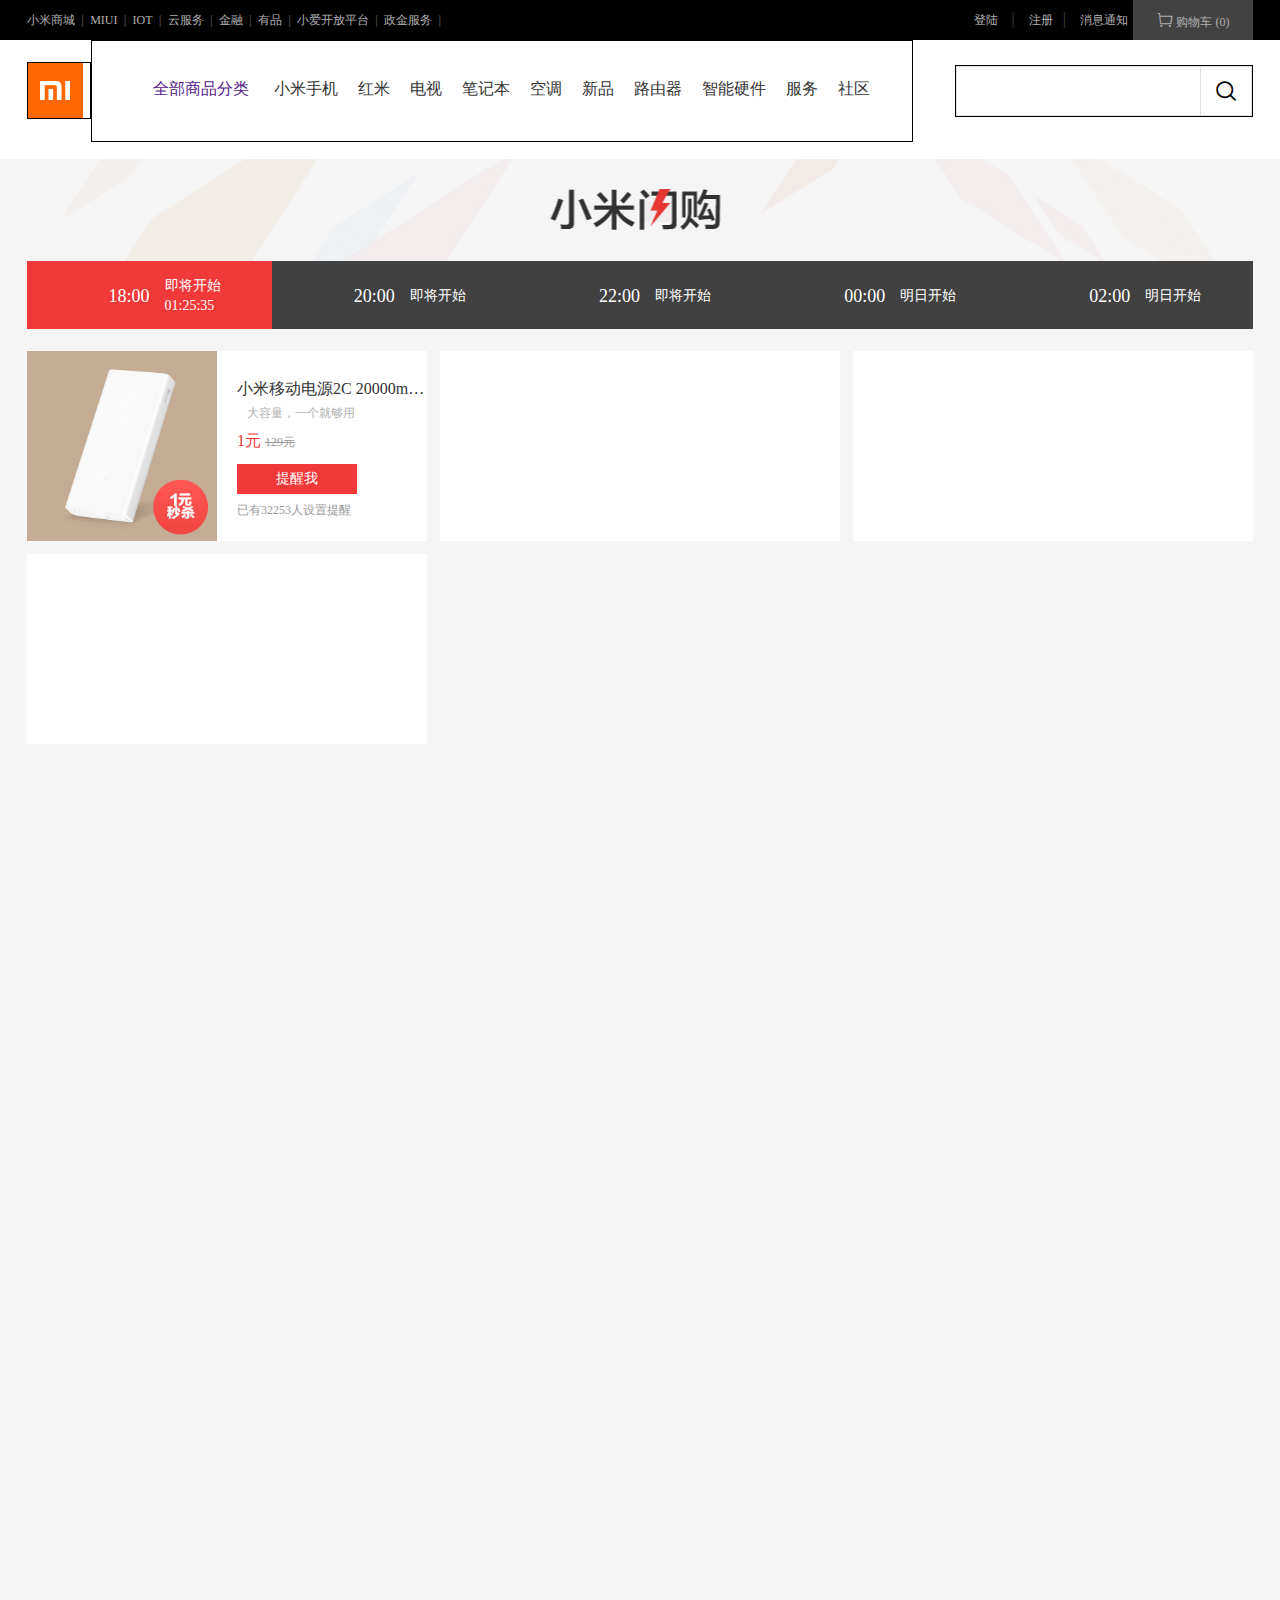
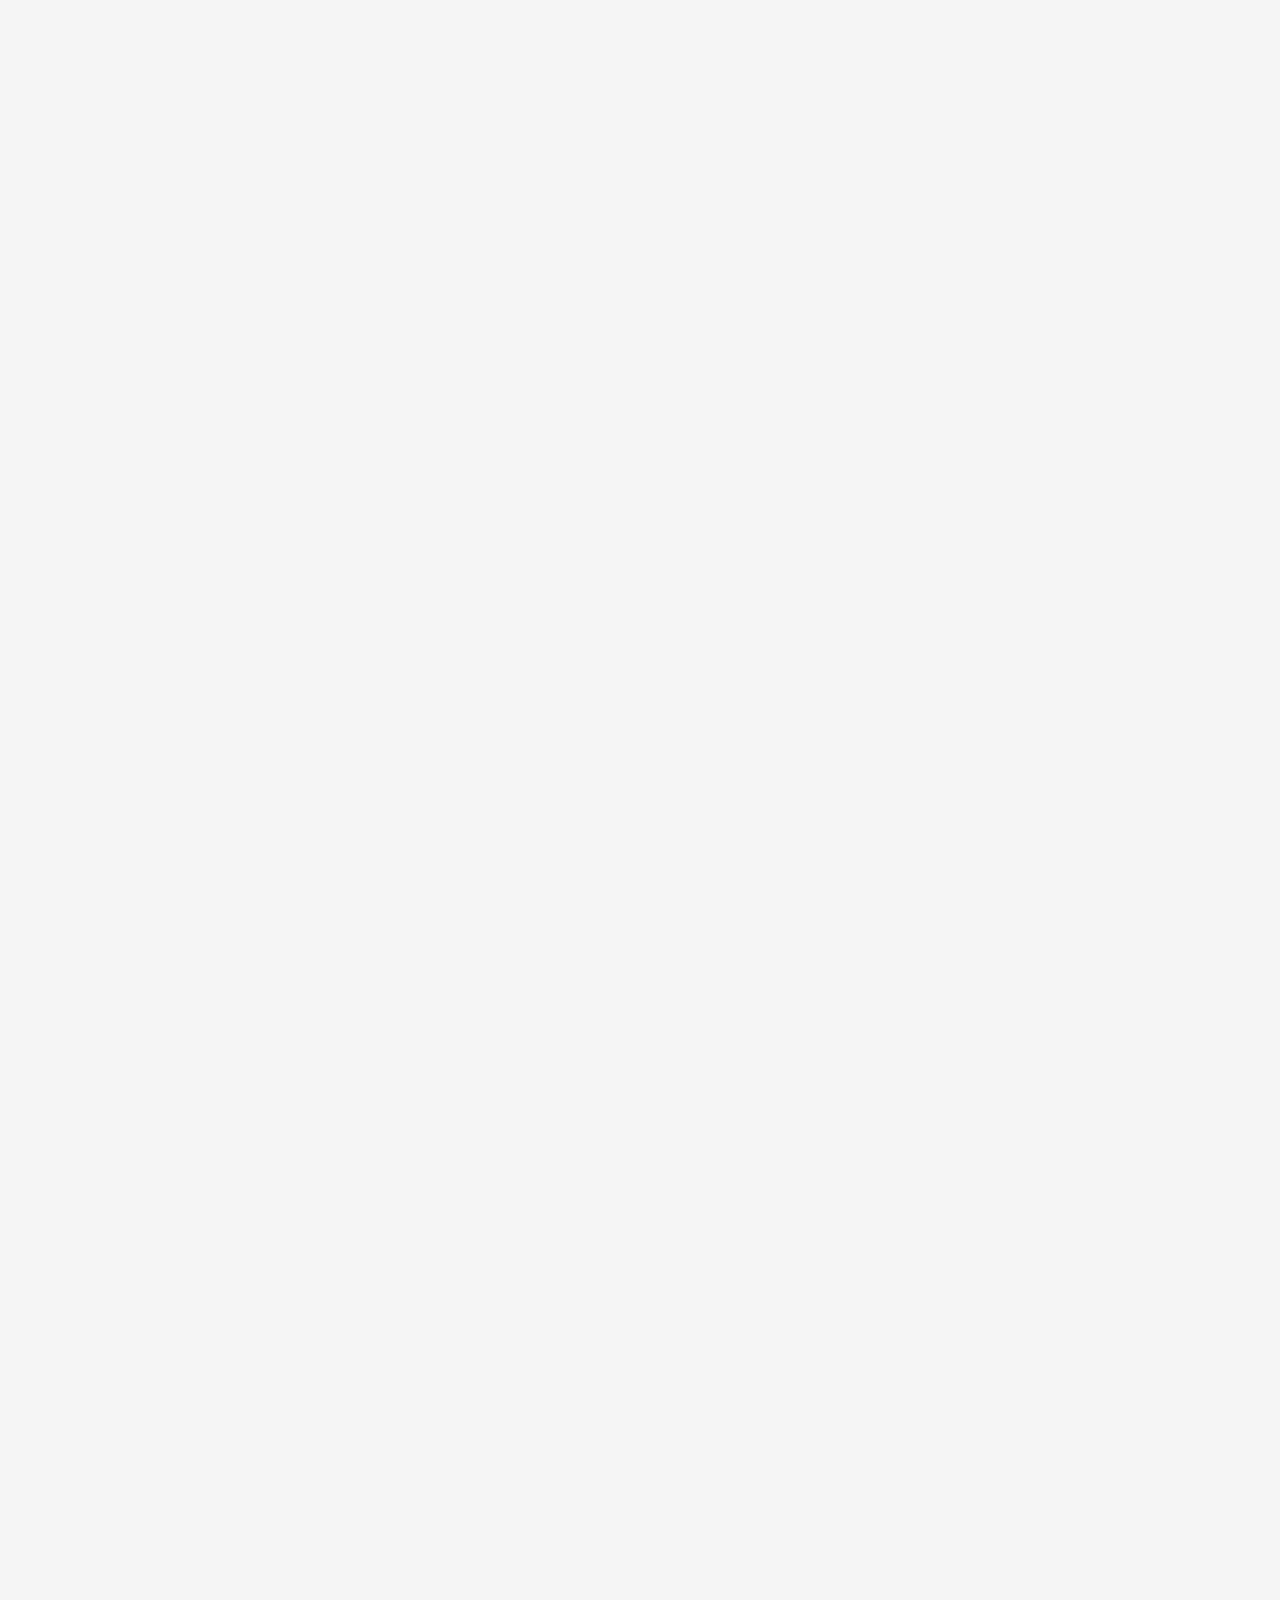
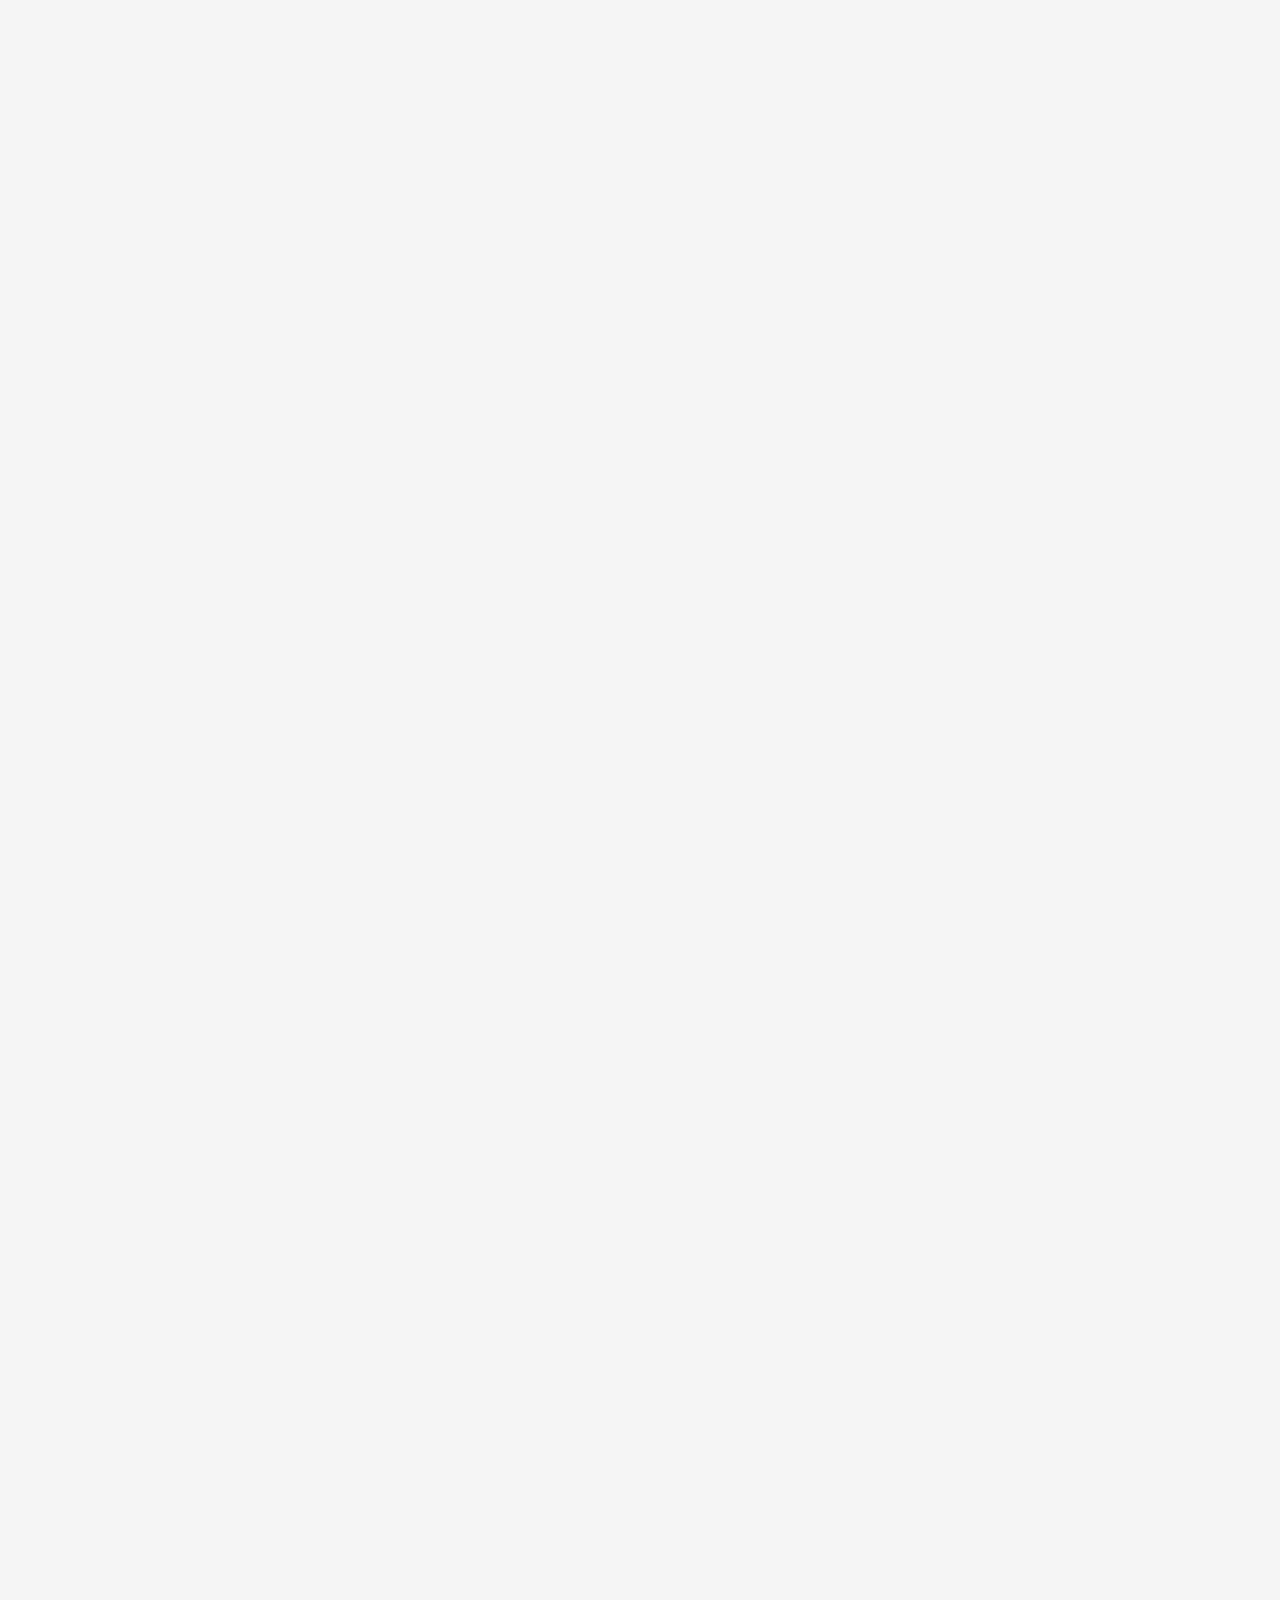
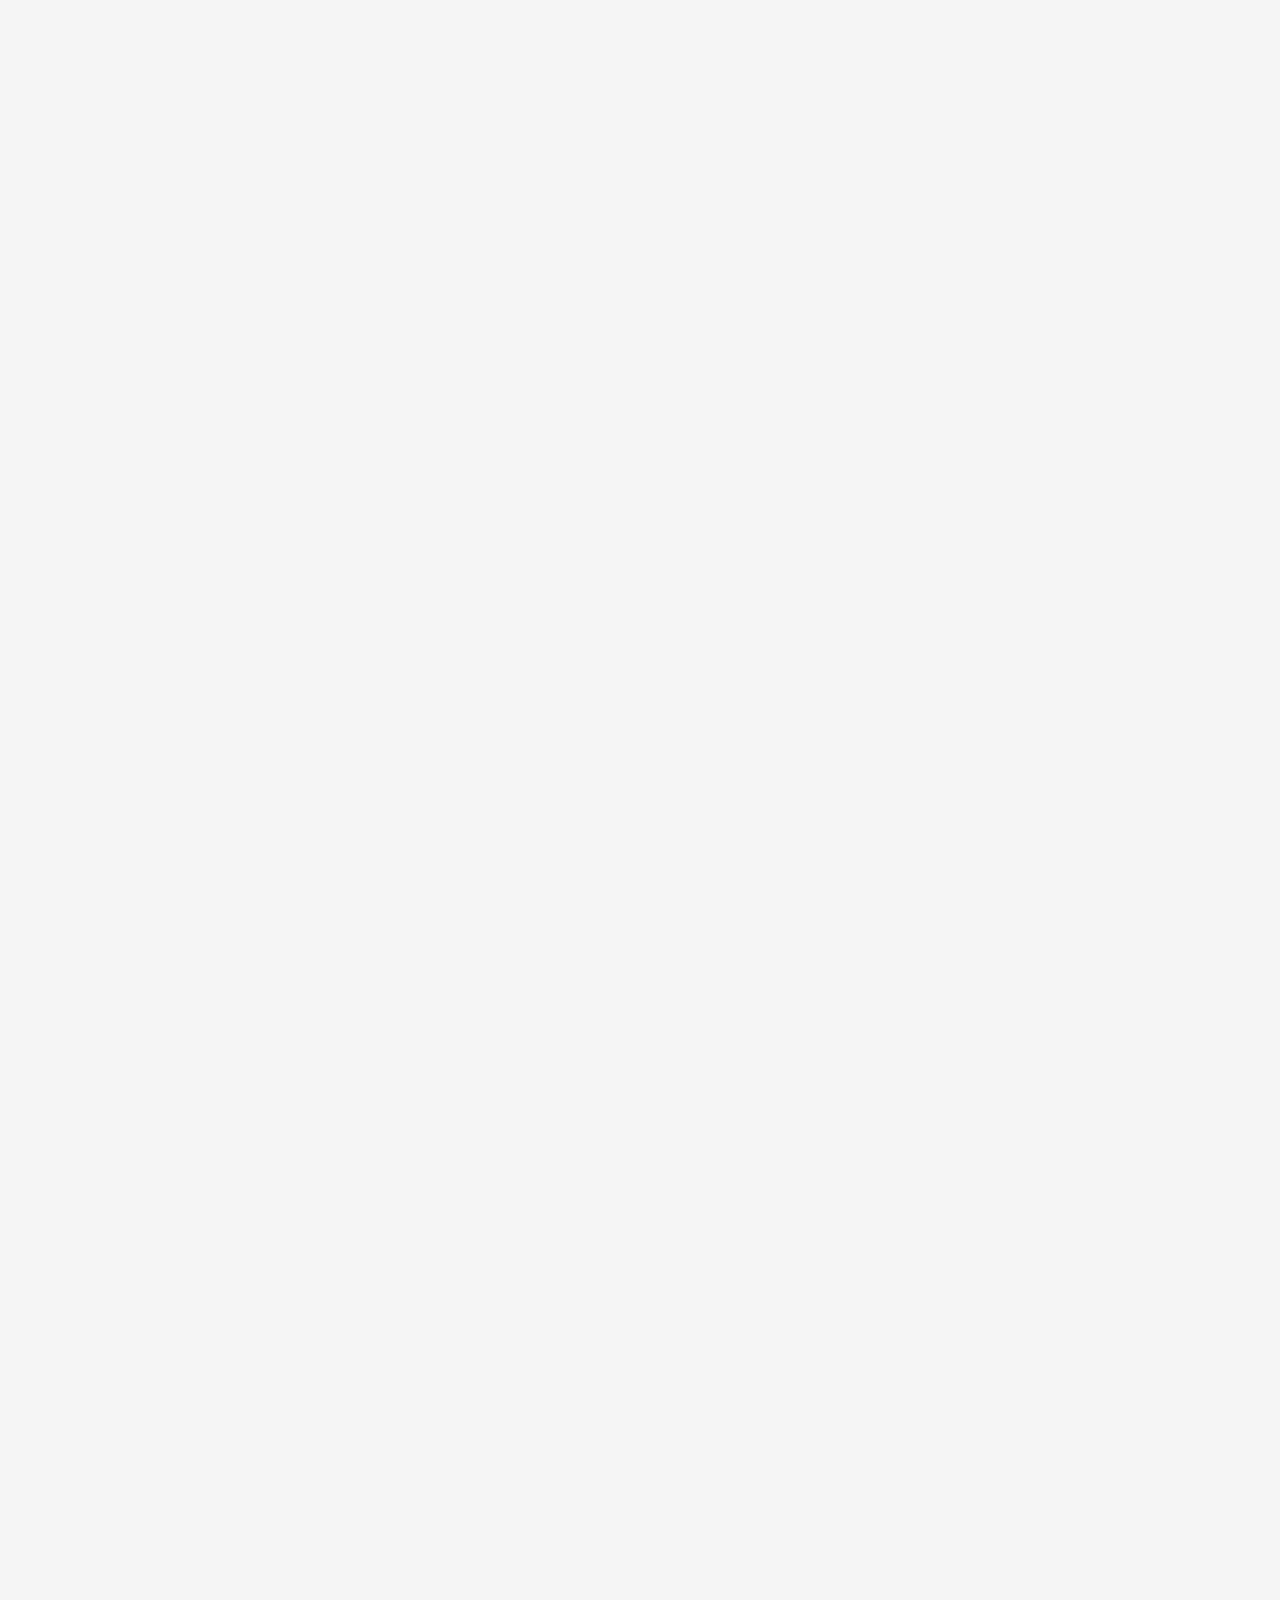
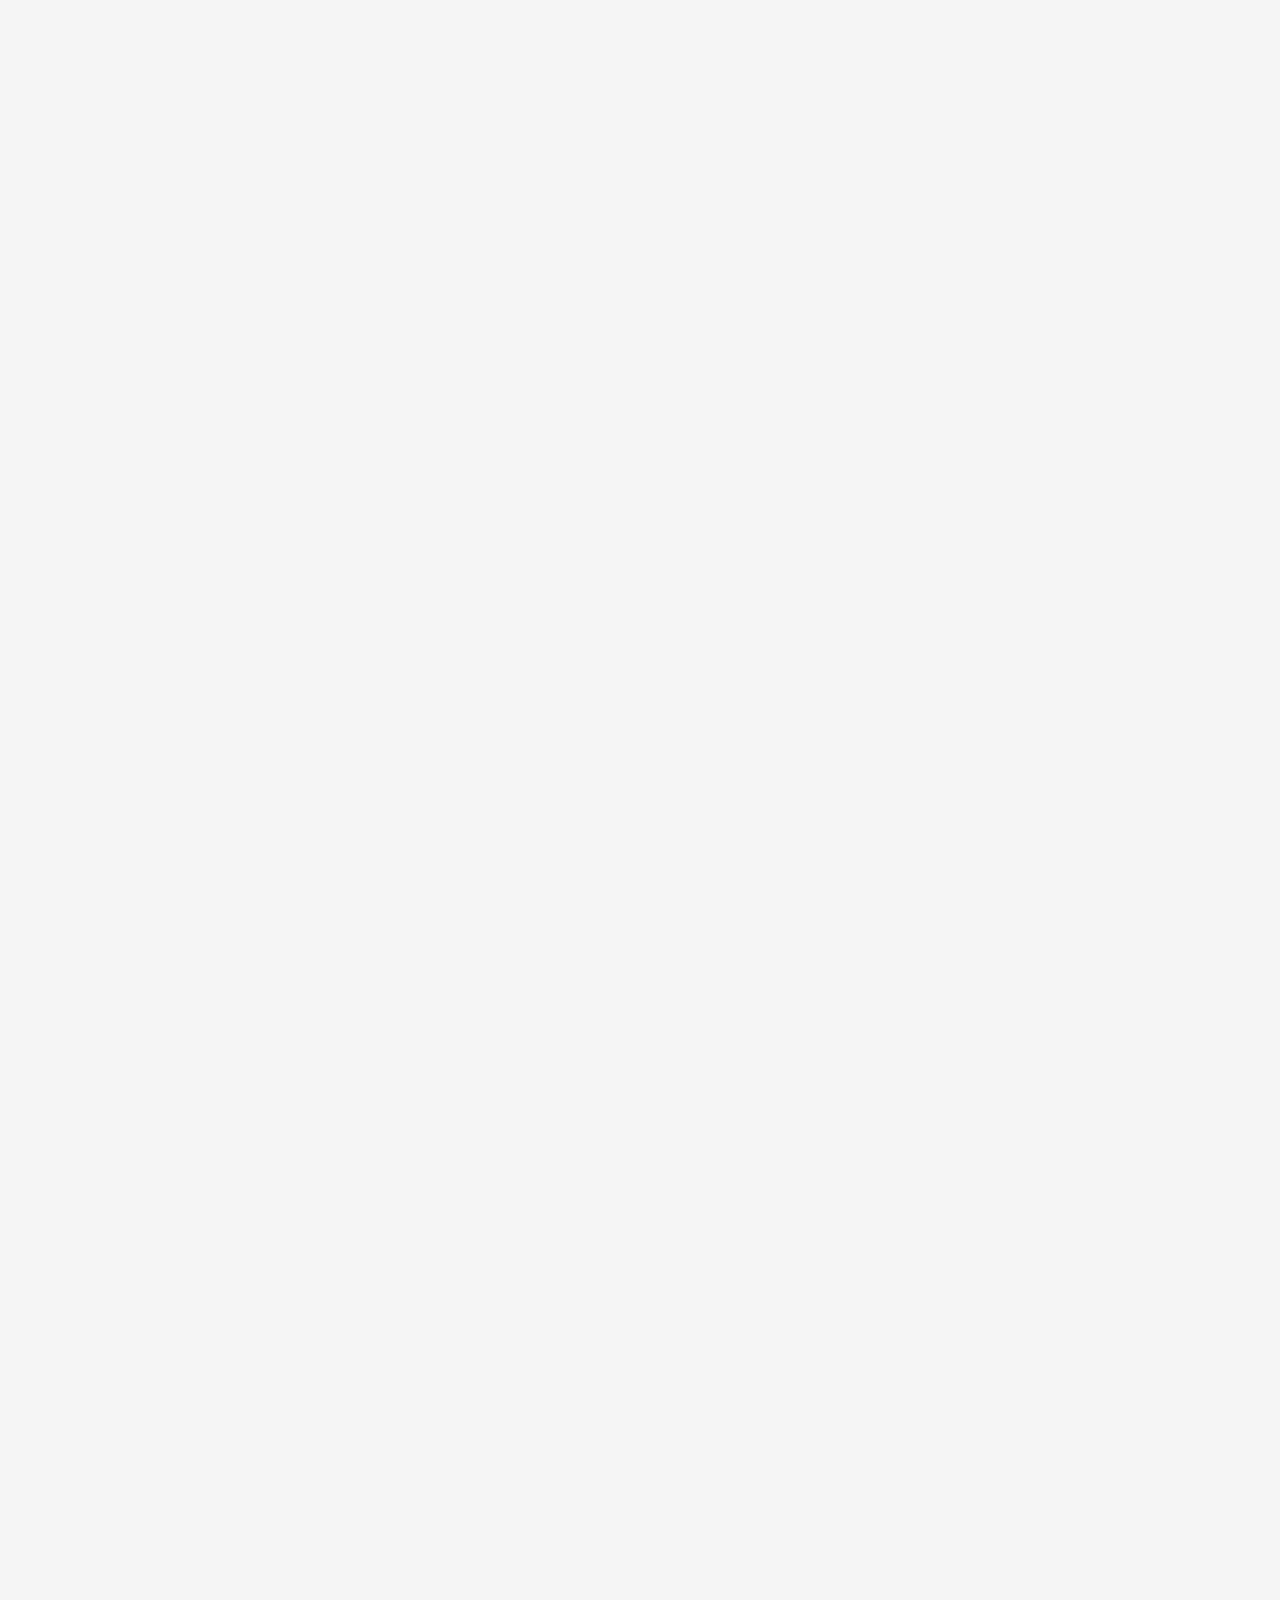
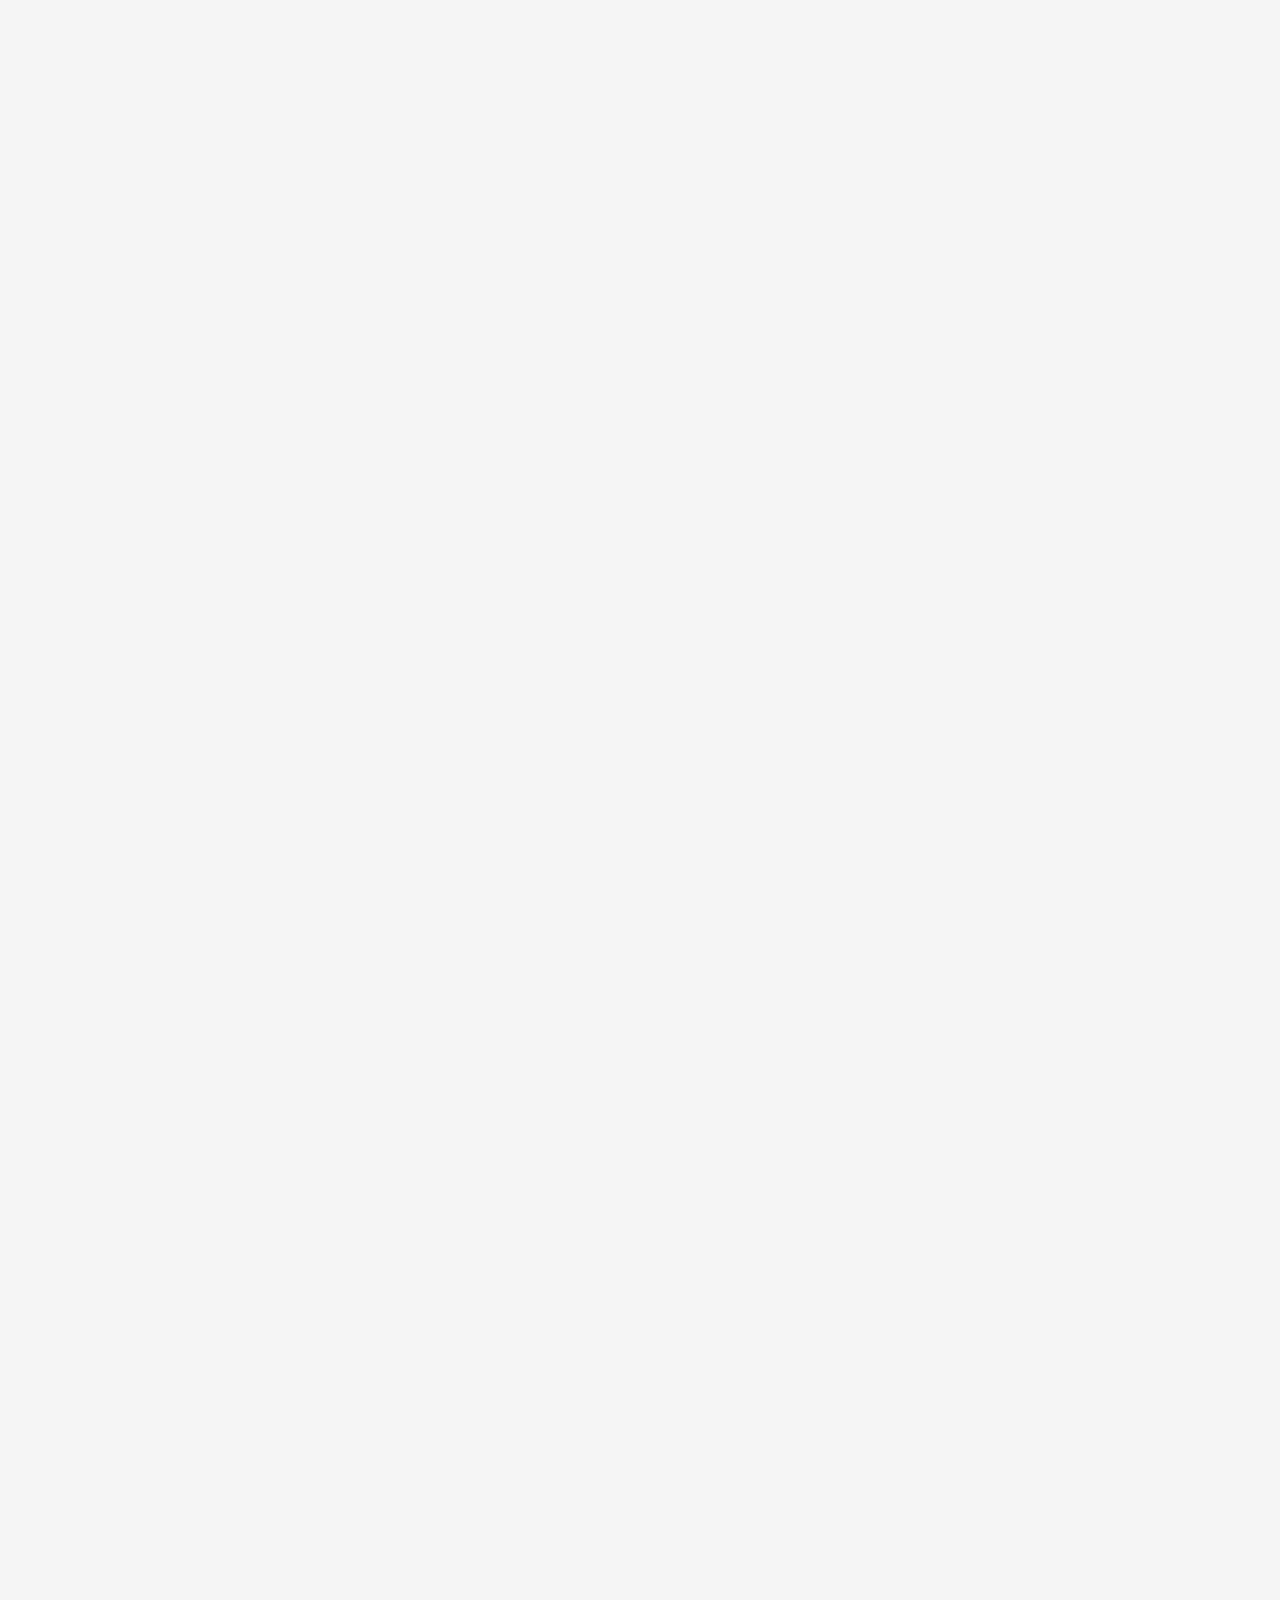
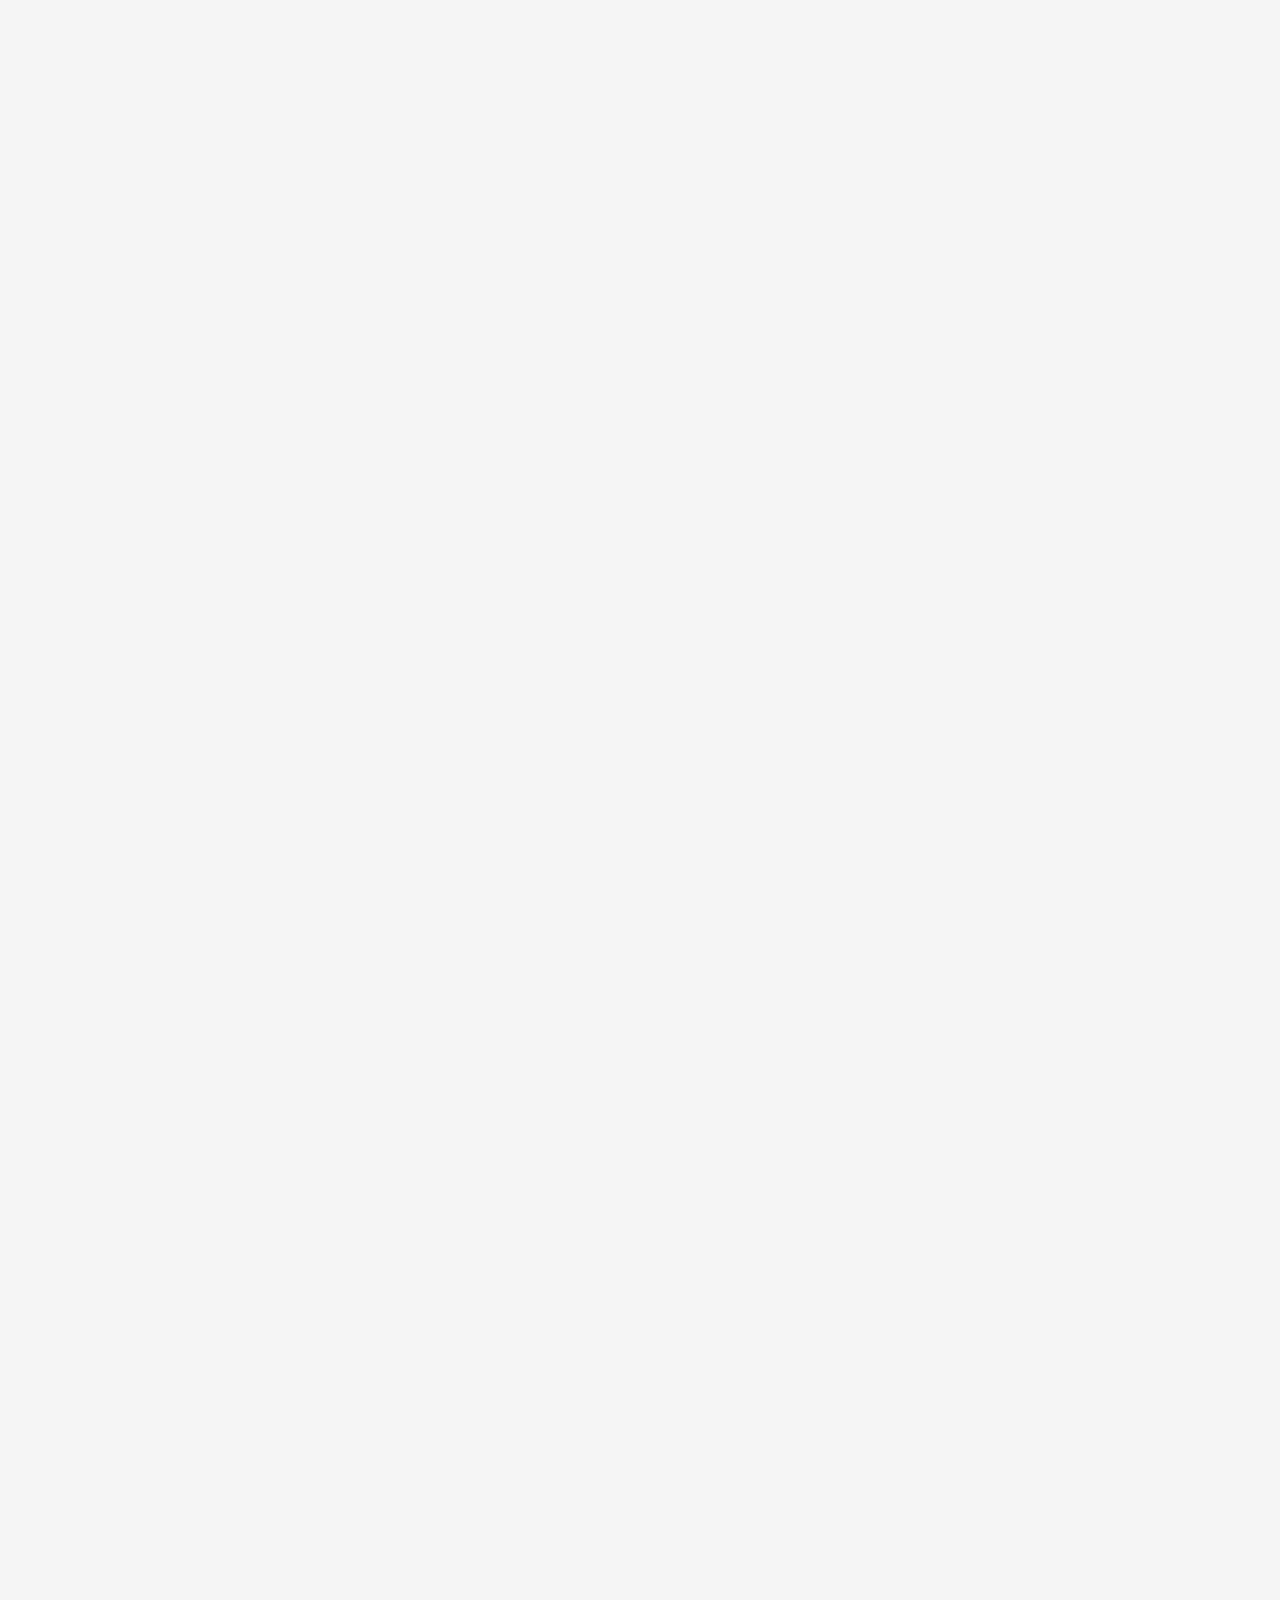
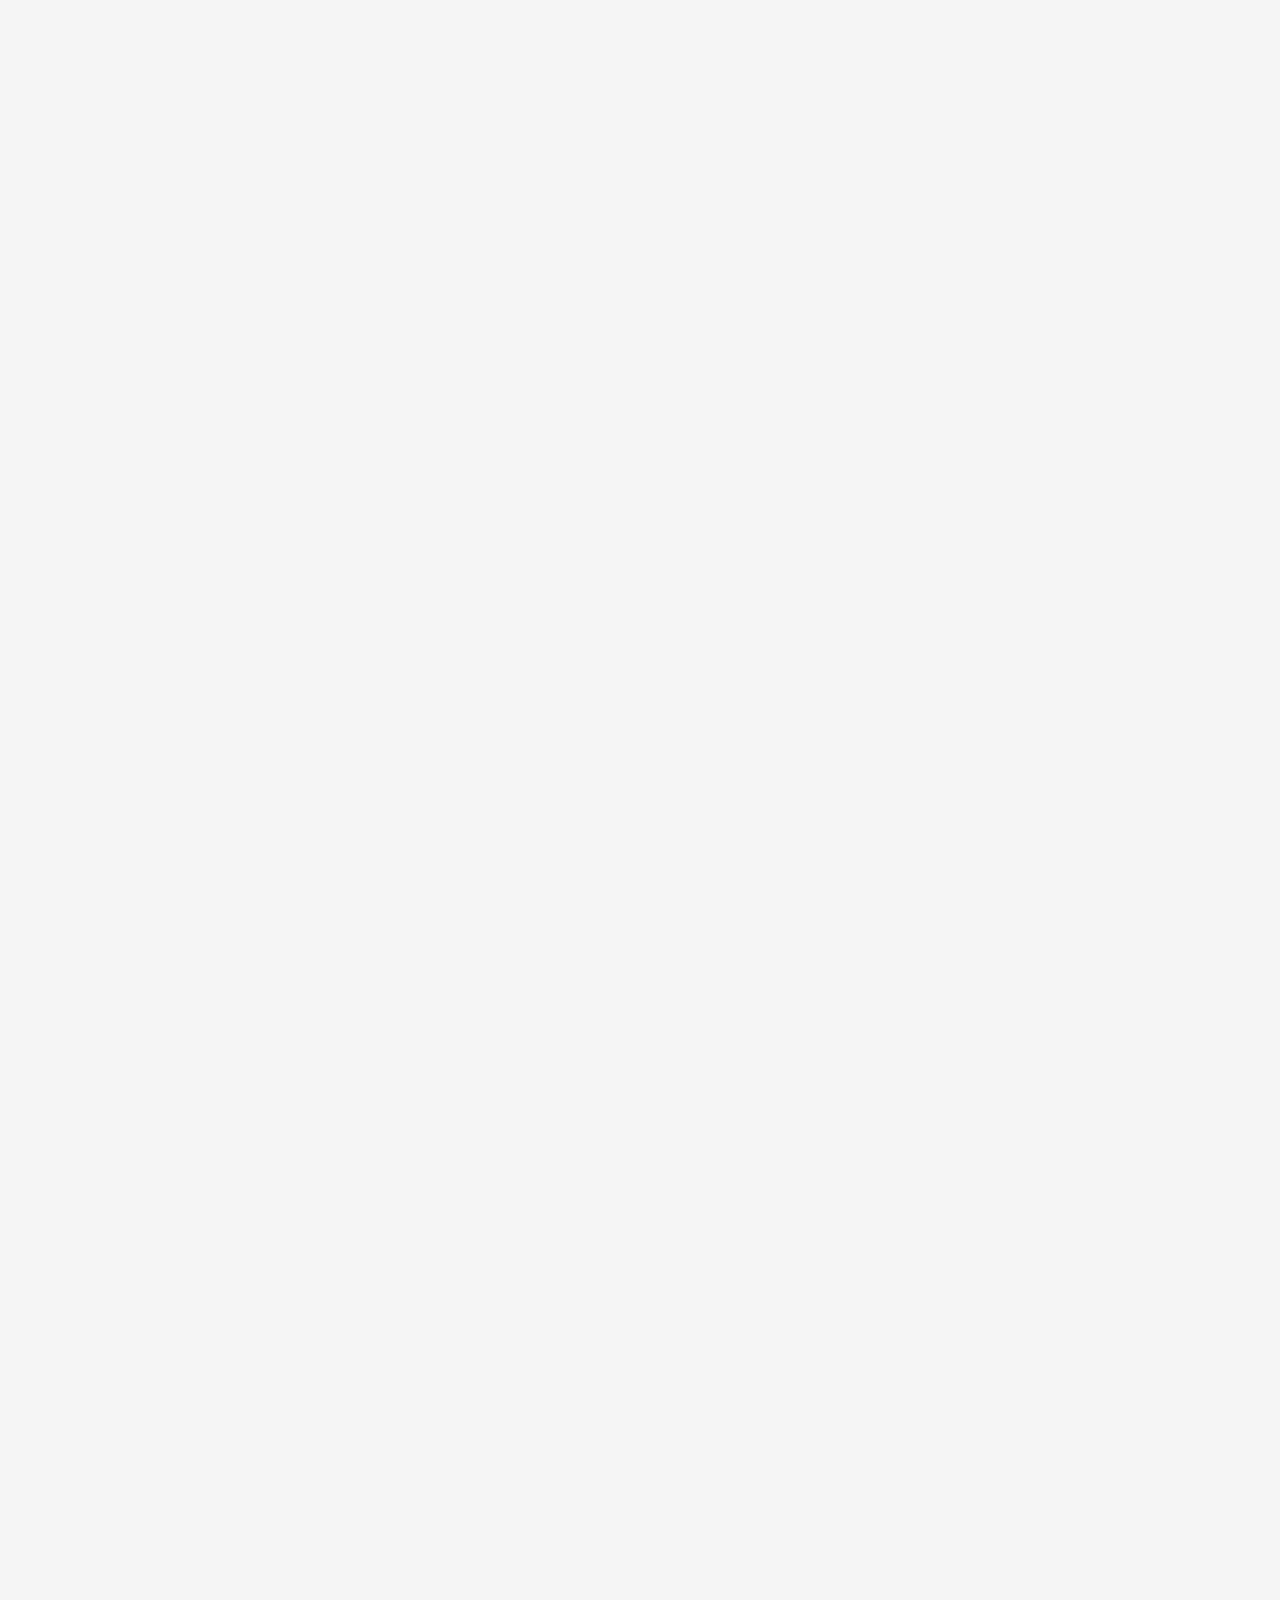
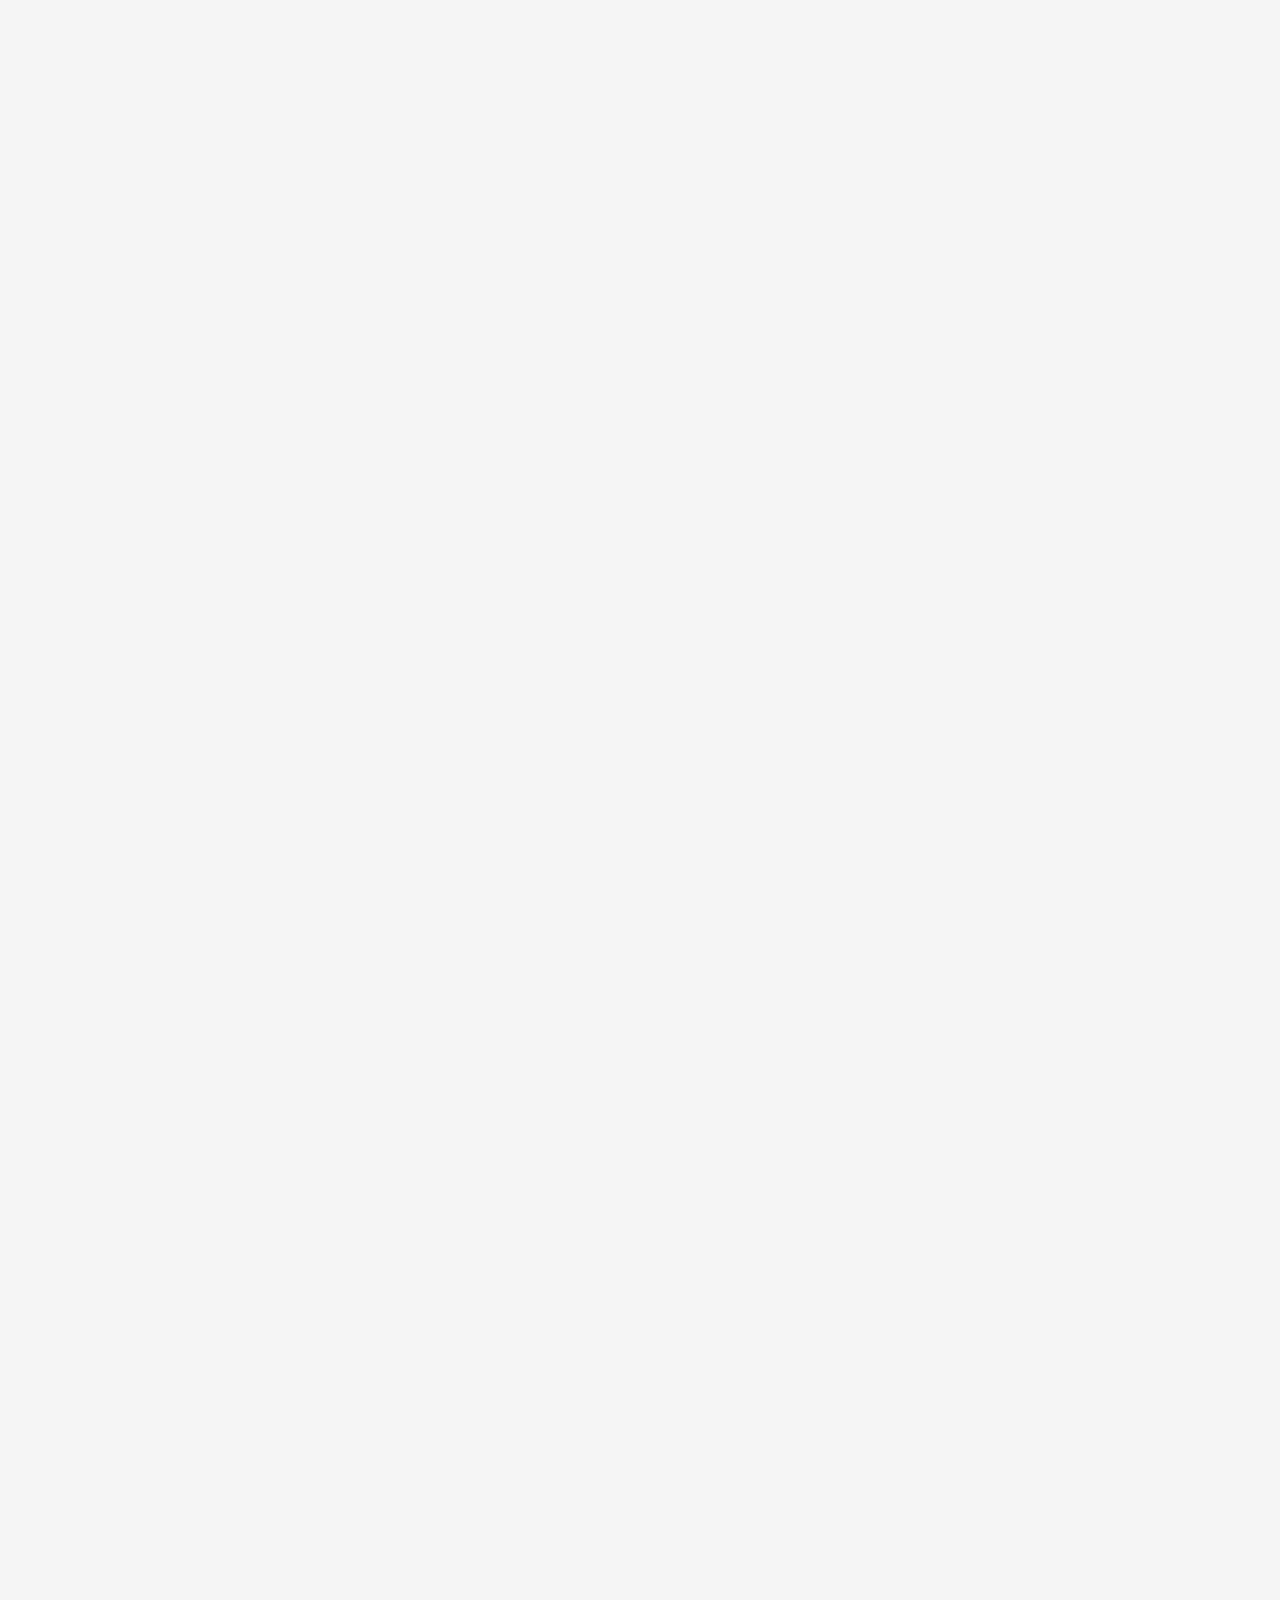
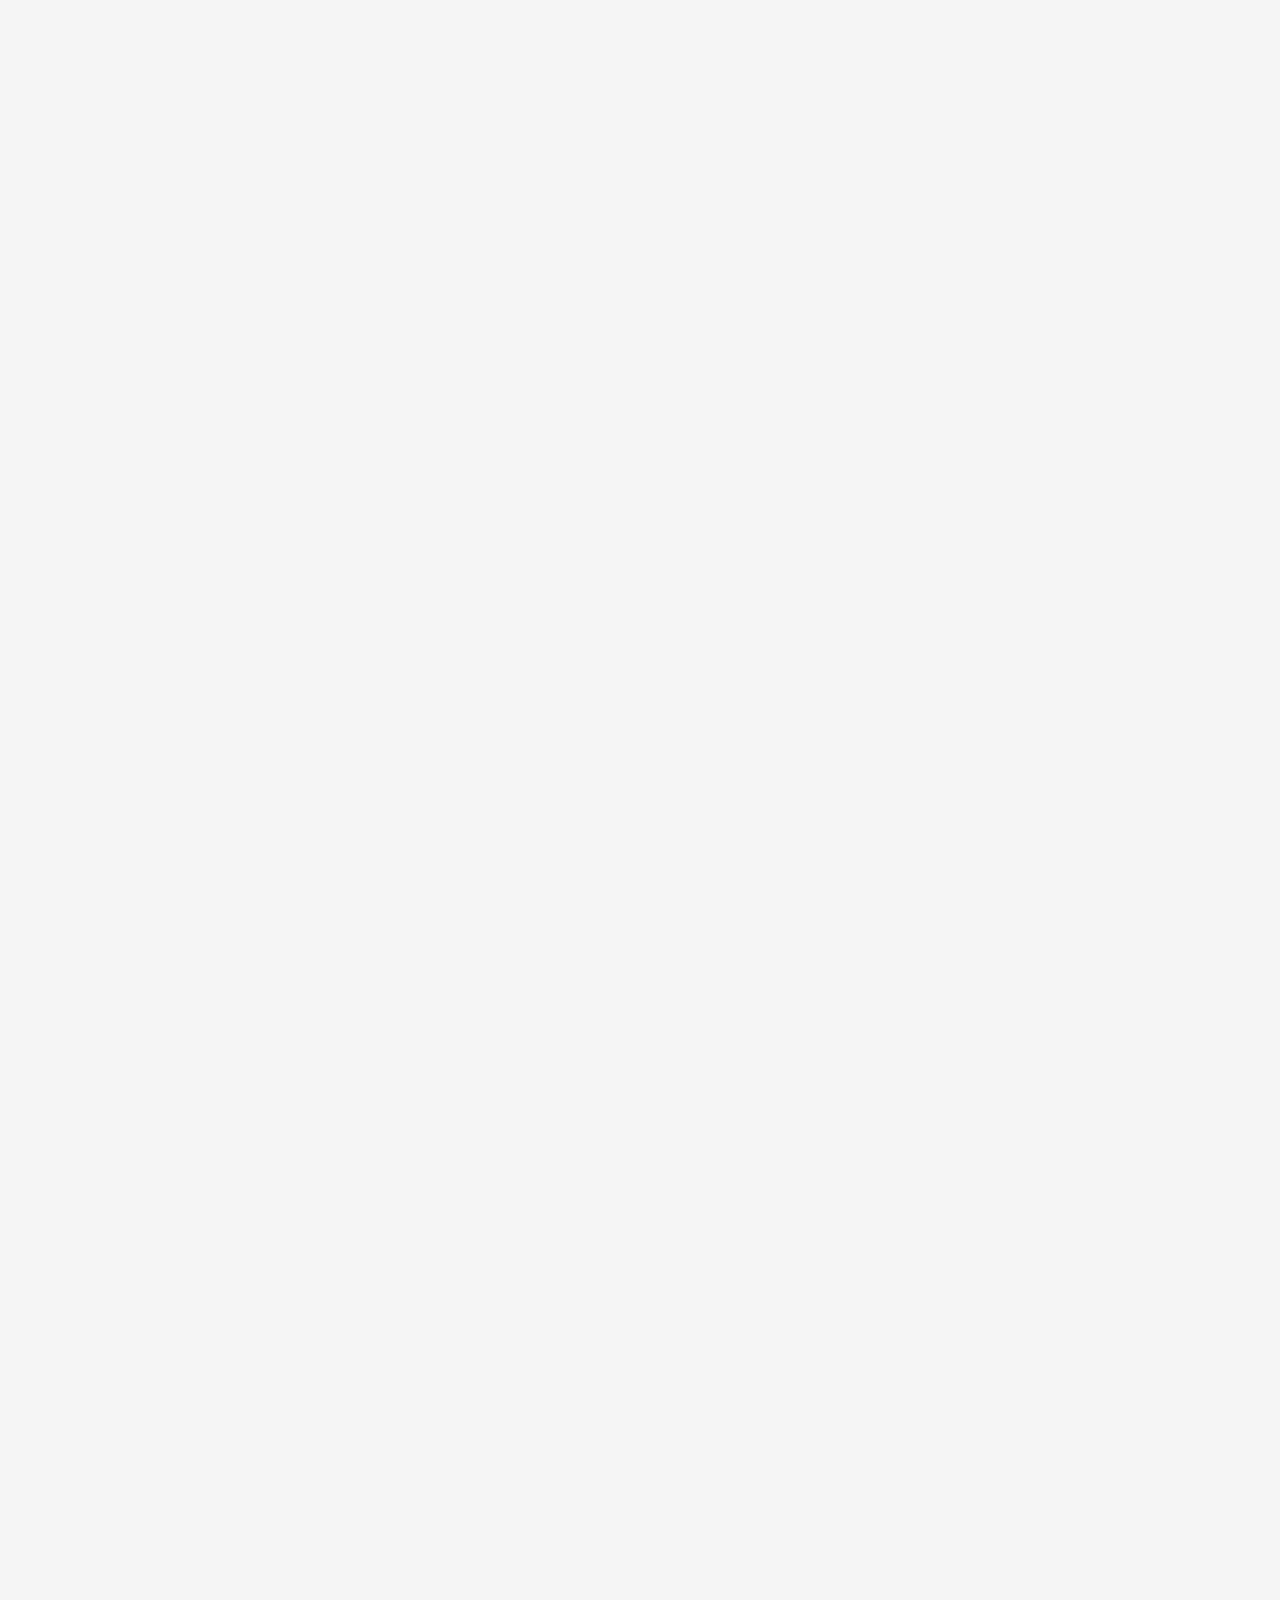
<file: 20190502/index.html>
<!DOCTYPE html>
<html lang="en">
<head>
    <meta charset="UTF-8">
    <meta name="viewport" content="width=device-width, initial-scale=1.0">
    <meta http-equiv="X-UA-Compatible" content="ie=edge">
    <title>小米商城</title>
    <!--添加网页上的logo图标-->
    <link rel="shortcut icon" href="favicon.ico">

    <link rel="stylesheet" href="css/style.css">

    <!--引入图标库-->
    <link rel="stylesheet" href="css/icon/iconfont.css">


</head>
<body>
    <div class="topbar">
        <div class="container">
            <div class="topbar-nav">
                <a href="">小米商城</a> <span>|</span>
                <a href=""> MIUI</a><span>|</span>
                <a href="">IOT</a><span>|</span>
                <a href="">云服务</a><span>|</span>
                <a href="">金融</a><span>|</span>
                <a href="">有品</a><span>|</span>
                <a href="">小爱开放平台</a><span>|</span>
                <a href="">政金服务</a><span>|</span>
            </div>
            <div class="topbar-cart">
                <!--引用图标库-->
                 <a href=""><i class="iconfont">&#xe600;</i> 购物车<span>(0)</span></a>
            </div>
            <div class="topbar-info">
               <a href="">登陆</a> <span>|</span>
               <a href="">注册</a><span>|</span>
               <a href="">消息通知</a>
            </div>
            
        </div>
    </div>
    <div class="header">
        <div class="container">
            <div class="header-log">
                <a href="#" class="lr">小米官网</a>
            </div>
            <div class="header-nav">
                <ul class="nav-list clearfix">
                    <li class="nav-category">
                        <a href="">全部商品分类</a>
                    </li>
                    <li class="nav-item">
                            <a href="">小米手机</a>
                    </li>
                    <li class="nav-item">
                        <a href="">红米</a>
                     </li>
                    <li class="nav-item">
                         <a href="">电视</a>
                    </li>
                    <li class="nav-item">
                        <a href="">笔记本</a>
                    </li>
                    <li class="nav-item">
                        <a href="">空调</a> 
                    </li>
                    <li class="nav-item">
                        <a href="">新品</a>
                    </li>
                    <li class="nav-item">
                        <a href="">路由器</a> 
                    </li>
                    <li class="nav-item">
                        <a href="">智能硬件</a>
                    </li>
                    <li class="nav-item">
                        <a href="">服务</a>  
                    </li>
                    <li class="nav-item">
                        <a href="">社区</a>
                    </li>
                 
                </ul>
                

            </div>
            <div class="header-search">
                <form action="" class="search-form">
                    <input type="search" name="keyword" class="search-text">
                    <!--引用图标-->
                    <input type="submit" value='&#xe637;' class="search-button iconfont">
                </form>

            </div>
        </div>
    </div>
    <div class="seckill">
        <div class="seckill-head">
        </div>
        <div class="container">
            <!--选项卡-->
          <div class="seckill-nav" id="seckillNav" >
              <ul id='tabs'>
                  <li class="active"><em>18:00</em><span ><em>即将开始<br>01:25:35</em></span></li>
                  <li><em>20:00</em><span>即将开始</span></li>
                  <li><em>22:00</em><span>即将开始</span></li>
                  <li><em>00:00</em><span>明日开始</span></li>
                  <li><em>02:00</em><span>明日开始</span></li>
              </ul>
          </div>
          <div class="seckill-goods" id="lists">
              <ul class="clearfix active">
                  <li>
                      <div class="bg">
                          <img src="img/1.png">
                      </div>
                      <div class="info">
                          <a href="" class="name">小米移动电源2C 20000mAh 白色</a>
                          <p class="tips">大容量，一个就够用</p>
                          <p class="price">1元 <del>129元</del></p>
                          <a href="" class="btn">提醒我</a>
                          <p class="person">已有32253人设置提醒</p>
                          
                      </div>
                  </li>
                  <li></li>
                  <li></li>
                  <li></li>
              </ul>
              <ul class="clearfix">
                <li>
                    <div class="bg">
                        <img src="img/2.png">
                    </div>
                    <div class="info">
                        <a href="" class="name">小米移动电源2C 20000mAh 白色</a>
                        <p class="tips">大容量，一个就够用</p>
                        <p class="price">1元 <del>129元</del></p>
                        <a href="" class="btn">提醒我</a>
                        <p class="person">已有32253人设置提醒</p>
                        
                    </div>
                </li>
                <li></li>
                <li></li>
                <li></li>
              </ul>
              <ul class="clearfix">
                <li>
                    <div class="bg">
                        <img src="img/3.png">
                    </div>
                    <div class="info">
                        <a href="" class="name">小米移动电源2C 20000mAh 白色</a>
                        <p class="tips">大容量，一个就够用</p>
                        <p class="price">1元 <del>129元</del></p>
                        <a href="" class="btn">提醒我</a>
                        <p class="person">已有32253人设置提醒</p>
                        
                    </div>
                </li>
                <li>
                    <div class="bg">
                        <img src="img/1.png">
                    </div>
                    <div class="info">
                        <a href="" class="name">小米移动电源2C 20000mAh 白色</a>
                        <p class="tips">大容量，一个就够用</p>
                        <p class="price">1元 <del>129元</del></p>
                        <a href="" class="btn">提醒我</a>
                        <p class="person">已有32253人设置提醒</p>
                        
                    </div>
                </li>
                <li></li>
                <li></li>
              </ul>
             <ul class="clearfix">
                <li>
                    <div class="bg">
                        <img src="img/1.png">
                    </div>
                    <div class="info">
                        <a href="" class="name">小米移动电源2C 20000mAh 白色</a>
                        <p class="tips">大容量，一个就够用</p>
                        <p class="price">1元 <del>129元</del></p>
                        <a href="" class="btn">提醒我</a>
                        <p class="person">已有32253人设置提醒</p>
                        
                    </div>
                </li>
                <li></li>
                <li></li>
                <li></li>
             </ul>
             <ul class="clearfix">
                <li>
                    <div class="bg">
                        <img src="img/2.png">
                    </div>
                    <div class="info">
                        <a href="" class="name">小米移动电源2C 20000mAh 白色</a>
                        <p class="tips">大容量，一个就够用</p>
                        <p class="price">1元 <del>129元</del></p>
                        <a href="" class="btn">提醒我</a>
                        <p class="person">已有32253人设置提醒</p>
                        
                    </div>
                </li>
                <li>
                    <div class="bg">
                        <img src="img/1.png">
                    </div>
                    <div class="info">
                        <a href="" class="name">小米移动电源2C 20000mAh 白色</a>
                        <p class="tips">大容量，一个就够用</p>
                        <p class="price">1元 <del>129元</del></p>
                        <a href="" class="btn">提醒我</a>
                        <p class="person">已有32253人设置提醒</p>
                        
                    </div>
                </li>
                <li></li>
                <li></li>
             </ul>
          </div>
        
        </div>
    </div>
    <script src="js/index.js"></script>
</body>
</html>
</file>
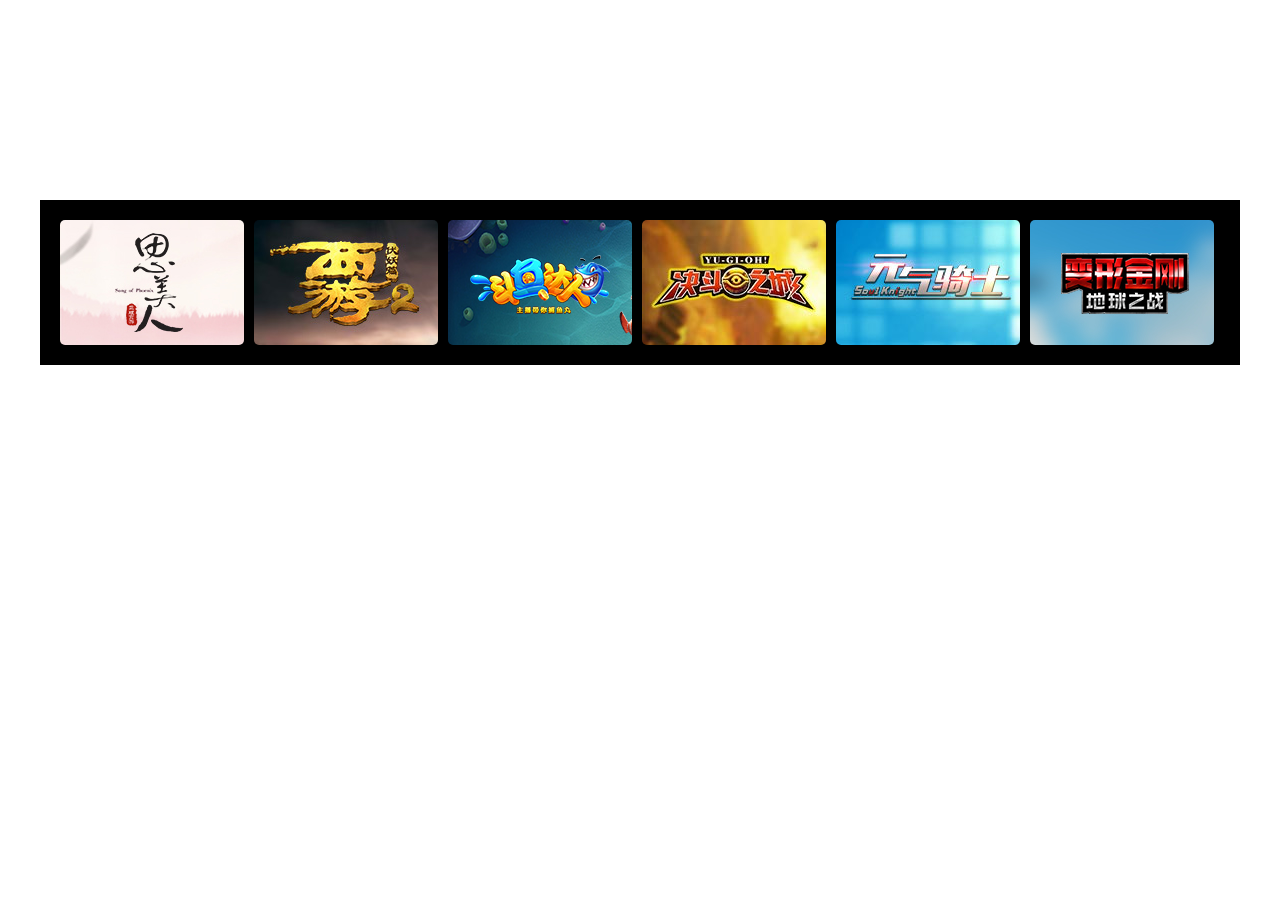
<file: 20190430/demo1.html>
<!DOCTYPE html>
<html>
    <head>
        <meta charset="utf-8">
        <title>Demo1</title>
        <style type="text/css">
            *{
                margin: 0;padding: 0;
            }
            div{
                overflow:hidden;/*防止溢出*/
                width: 1160px;
                height: 125px;
                background-color:black;
                margin:200px auto;/*外边距 盒子以外的距离 上下 左右（auto自动居中）*/
                padding:20px;
            }
            div ul{
                width:30000px;/*随便给一个很大数，防止li 溢出 只要保证最外面的div长度不变，ul没有关系*/
                list-style: none;
                /*display: flex;/*弹性盒模型，伸缩布局 兼容性不好*/
            }
            div ul li{
                overflow: hidden;/*规定元素超出之后如何显示 hidden隐藏*/
                /*display: inline-block; 默认解析出一个空格*/
                float: left;/*左浮动，让元素横排显示*/
                margin-right: 10px;
                border-radius: 5px;/*圆角*/
                width:184px;
                height:125px;
                transition: 0.5s cubic-bezier(.29,1.21,.52,1.47);
                /*transition :过度 允许一个样式到另一个样式 有一个平滑的工程;
                    cubic-bezier:贝塞尔曲线(运动轨迹) 规定运动方向
                */
            }
            /*:hover 伪类选择器  当鼠标划过ul的时候，让li宽度改变*/
            div ul:hover li{
                width:106px;
            }
            /*sw=1160 106*5=530 + 575=1105*/
            /*当鼠标划过改li的时候，这个li的宽度改变*/
            div ul li:hover{
                width:575px;/*575*125*/
            }
        </style>
    </head>
    <body>
        <div>
           <ul>
               <li><img src="image/1.jpg"> </li>
               <li><img src="image/2.jpg"></li>
               <li><img src="image/3.png"></li>
               <li><img src="image/4.jpg"></li>
               <li><img src="image/5.jpg"></li>
               <li><img src="image/6.jpg"></li>
           </ul>
        </div>
    </body>
</html>
</file>
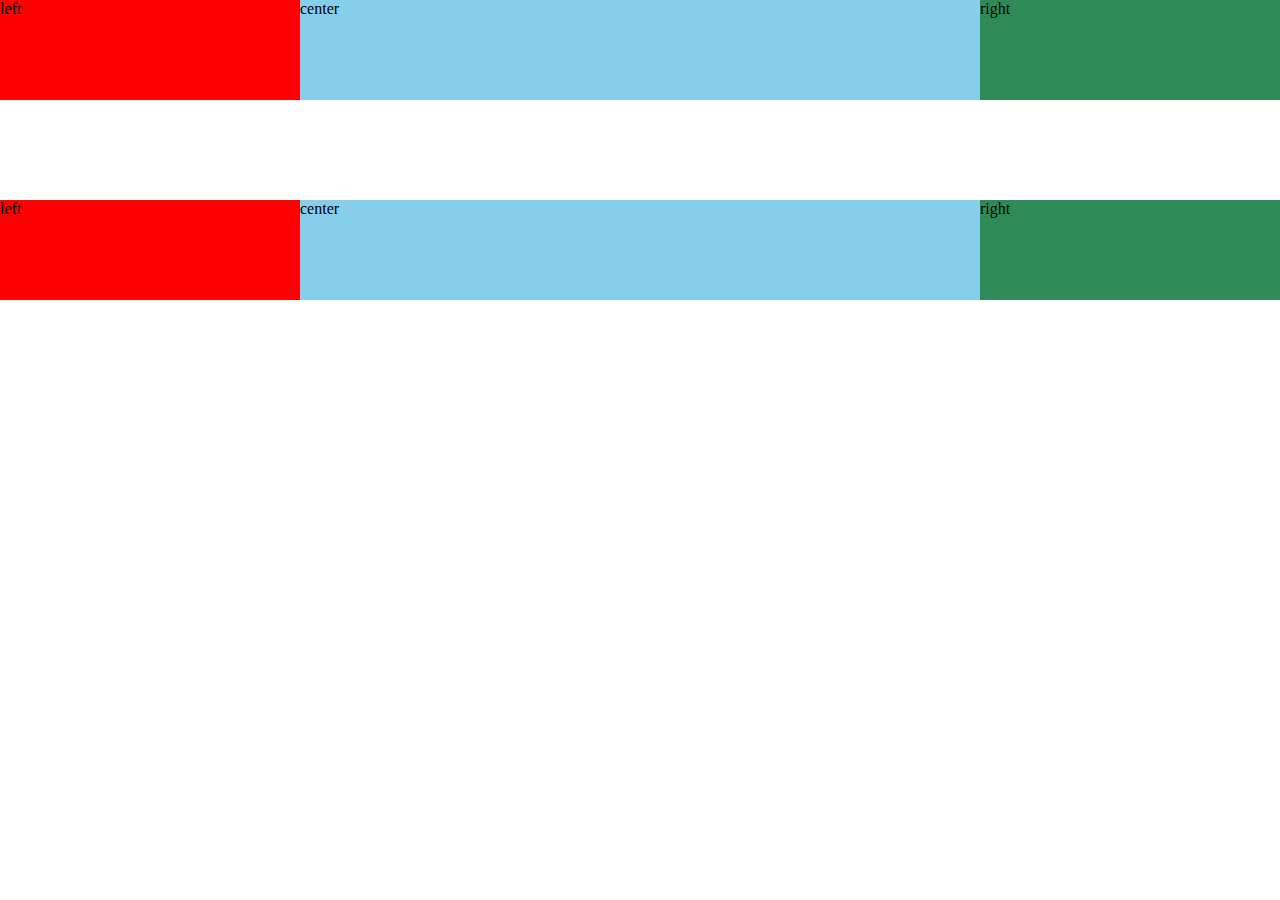
<file: 20200222/flay3.html>
<!DOCTYPE html>
<html lang="en">
<head>
    <meta charset="UTF-8">
    <title>三栏布局</title>
    <style>
        *{
            padding: 0;
            margin: 0;
        }
        .layout{
            margin-bottom: 100px;
        }
        .layout article div{/* 为每一个小div设置高*/
            height:100px;
        }
        /*方式一：浮动，左右浮动，中间自适应*/
        .layout.float .left{
            float: left;
            width:300px;
            background-color: red;
        }
        .layout.float .right{
            float: right;
            width: 300px;
            background-color: seagreen;
        }
        .layout.float .center{
            background-color: skyblue;
        }
        /*方式二：绝对定位，大容器相对定位，小div绝对*/
        .layout.absolute .left-center-right{
            position: relative;
        }
        .layout.absolute .left{
            position: absolute;
            left: 0;
            width:300px;
            background-color: red;
        }
        .layout.absolute .right{
            position: absolute;
            right: 0;
            width:300px;
            background-color: seagreen;
        }
        .layout.absolute .center{/*中间区域，左边定位300，右边定位300，宽度自适应*/
            position: absolute;
            right: 300px;
            left:300px;
            background-color: skyblue;
        }
    </style>
</head>
<body>
    <!--1.浮动-->
    <section class="layout float">
        <article class="left-center-right">
            <div class="left">left</div>
            <div class="right">right</div>
            <div class="center">center</div>
            
        </article>
    </section>

    <!--2.绝对定位-->
    <section class="layout absolute">
        <article class="left-center-right">
            <div class="left">left</div>
            <div class="center">center</div>
            <div class="right">right</div>
        </article>
    </section>

    <!--3.flex布局-->
    

    <!--4.表格布局table-->
    

    <!--5.网格布局grid-->
</body>
</html>
</file>
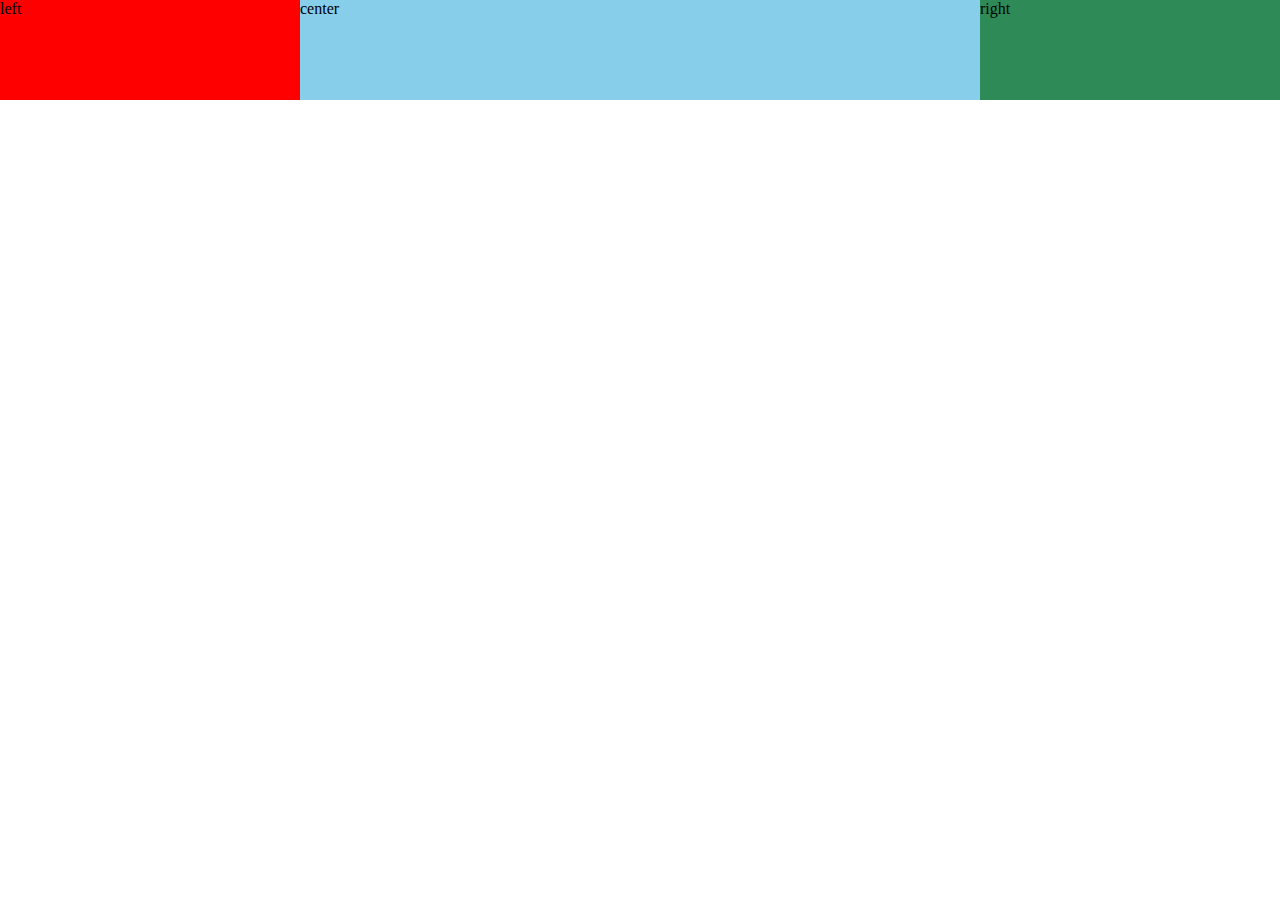
<file: 20200222/layout-2.html>
<!DOCTYPE html>
<html lang="en">
    <head>
        <meta charset="UTF-8">
        <title>三栏布局02</title>
        <style>
              *{
            padding: 0;
            margin: 0;
        }
        .layout{
            margin-bottom: 100px;
        }
        .layout article div{/* 为每一个小div设置高*/
            height:100px;
        }
            /*方式三：flex*/
        .layout.flex article{
            display: flex;
        }
        
        .layout.flex .left{
            width:300px;
            background-color: red;
        }
        .layout.flex .right{
            width:300px;
            background-color: seagreen;
        }
        .layout.flex .center{
            flex: 1;
            background-color: skyblue;
        }
        </style>
    </head>
    <body>
        <!--3.flex布局-->
        <section class="layout flex">
            <article class="left-center-right">
                <div class="left">left</div>
                <div class="center">center</div>
                <div class="right">right</div>
            </article>
        </section>
    </body>
</html>
</file>
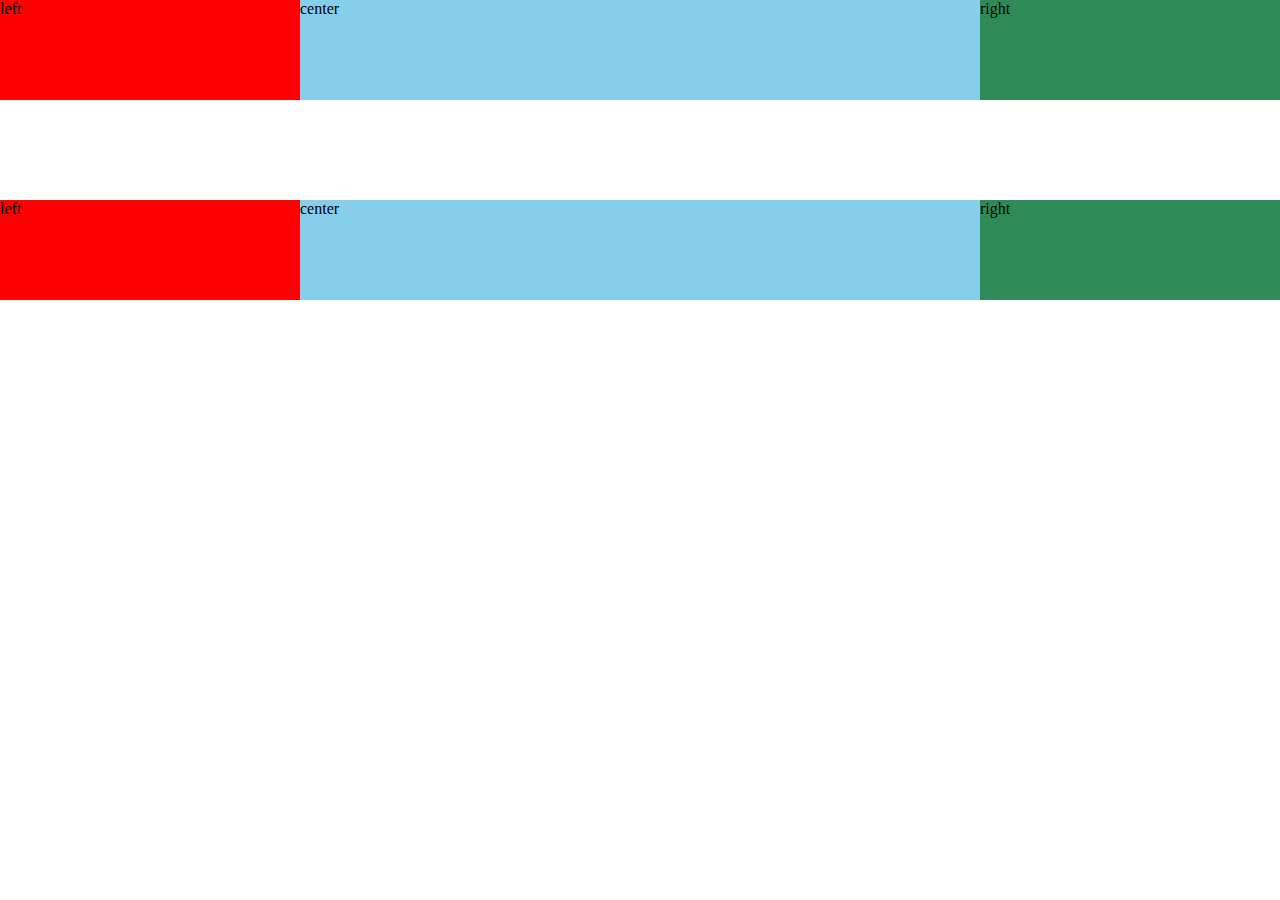
<file: 20200222/layout-3.html>
<!DOCTYPE html>
<html lang="en">
    <head>
        <meta charset="UTF-8">
        <title>三栏布局02</title>
        <style>
              *{
            padding: 0;
            margin: 0;
        }
        .layout{
            margin-bottom: 100px;
        }
        .layout article div{/* 为每一个小div设置高*/
            height:100px;
        }
            /*方式四：table*/
        .layout.table article{/*设置容器布局为table，宽度为100%*/
            display: table;
            width:100%;
            height:100px;
        }
        .layout.table div{/*设置三个div为单元格*/
            display: table-cell;
        }
        .layout.table .left{
            width: 300px;
            background-color: red;
        }
        .layout.table .right{
            width:300px;
            background-color: seagreen;
        }
        .layout.table .center{/*中间自适应*/
            background-color: skyblue;
        }
        /*方式五：网格*/
        .layout.grid article{
            display: grid;
            width: 100%;
            grid-template-rows: 100px;
            grid-template-columns: 300px auto 300px;
        }
        .layout.grid .left{
            background-color: red;
        }
        .layout.grid .right{
            background-color: seagreen;
        }
        .layout.grid .center{
            background-color: skyblue;
        }
        </style>
    </head>
    <body>
        <!--4.表格布局table-->
        <section class="layout table">
            <article class="left-center-right">
                <div class="left">left</div>
                <div class="center">center</div>
                <div class="right">right</div>
            </article>
        </section>

        <!--5.网格布局grid-->
        <section class="layout grid">
            <article class="left-center-right">
                <div class="left">left</div>
                <div class="center">center</div>
                <div class="right">right</div>
            </article>
        </section>
    </body>
</html>
</file>
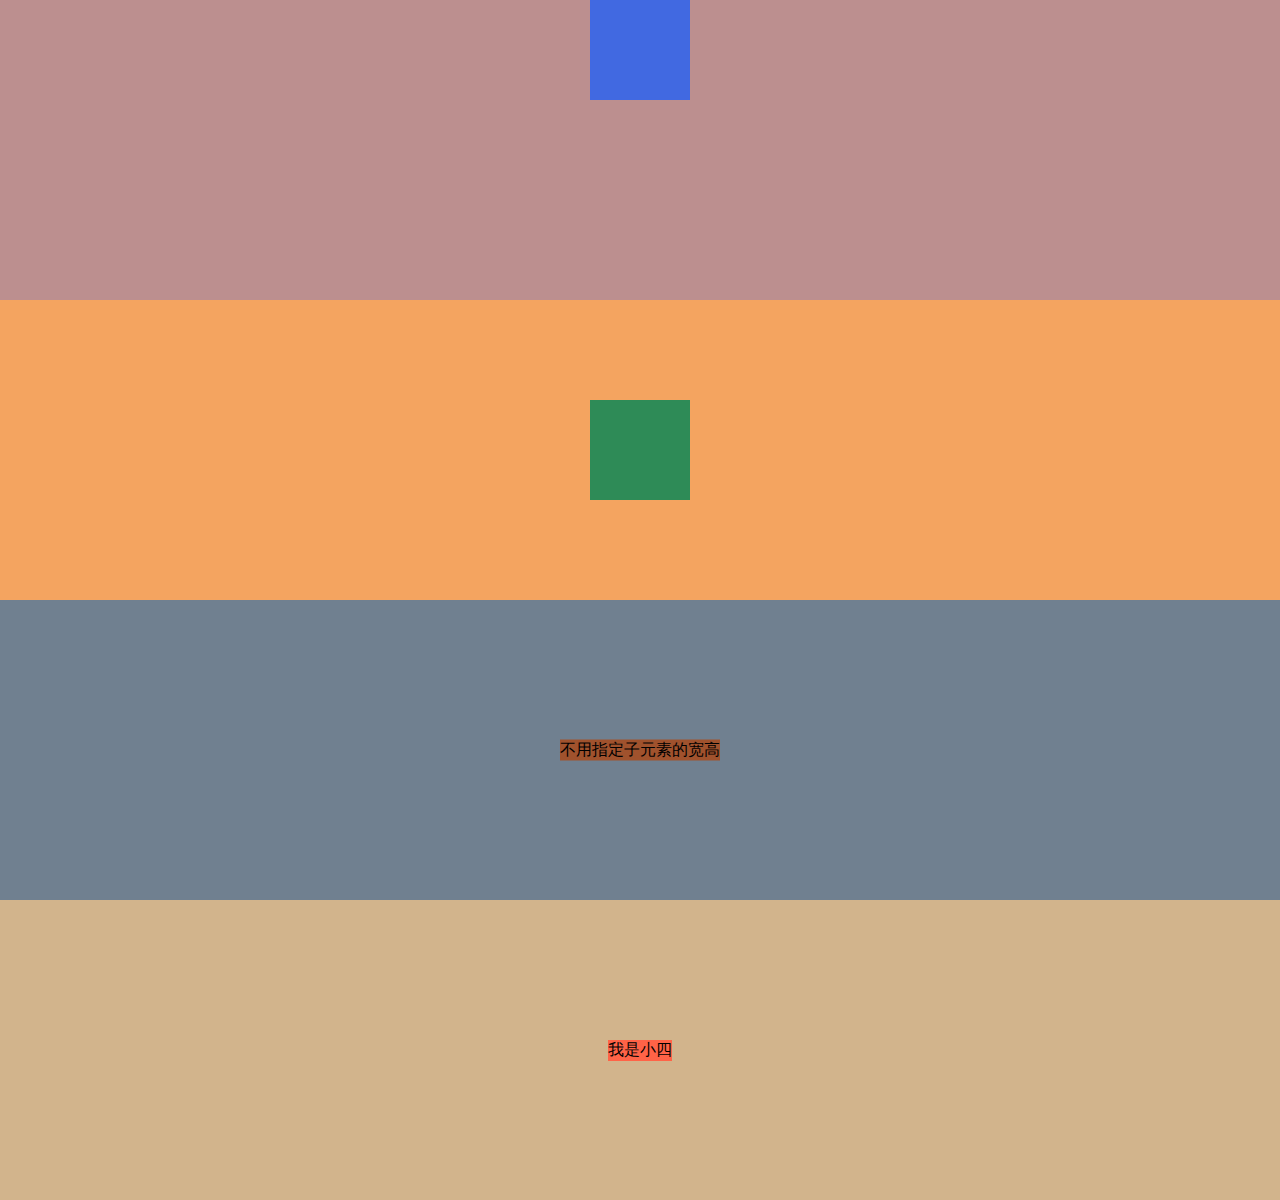
<file: 20200223/centerLay.html>
<!DOCTYPE html>
<html lang="en">
    <head>
        <meta charset="UTF-8">
        <title>元素水平居中</title>
        <style>
            *{
                margin:0;
                padding: 0;
            }
            .d1{
                height:300px;
                background-color: rosybrown;
            }.d2{
                width:100px;
                height: 100px;
                margin: 0 auto;
                background-color: royalblue;
            }

            .d3{
                position: relative;
                height: 300px;
                background-color: sandybrown;
            }.d4{
                position: absolute;
                width: 100px;
                height: 100px;
                background-color: seagreen;
                left: 50%;
                top: 50%;
                margin-top: -50px;/* 需要上移子元素的高的一半*/
                margin-left: -50px;
            }

            .d5{
                position: relative;
                background-color: slategrey;
                min-height: 300px;
            }.d6{
                position: absolute;
                background-color: sienna;
                top: 50%;
                left: 50%;
                transform: translate(-50%,-50%);
            }

            .d7{
                display: flex;
                height: 300px;
                background-color: tan;
            }.d8{
                margin:auto;
                background-color: tomato;
            }
        </style>
    </head>
    <body>
        <!--水平居中-->
        <div class="d1">
            <div class="d2"></div>
        </div>

        <!--垂直居中-->
        <!--绝对定位+margin  需要确定子元素的宽高-->
        <div class="d3">
            <div class="d4"></div>
        </div>

        <!--绝对定位+translate-->
        <div class="d5">
            <div class="d6">不用指定子元素的宽高</div>
        </div>

        <!--flex布局+margin:auto-->
        <div class="d7">
            <div class="d8">我是小四</div>
        </div>
    </body>
</html>
</file>
<file: 20190502/css/style.css>
*{
    padding: 0;
    margin: 0;

}
a{
    text-decoration: none;

}
ul{
    list-style-type: none;
}
.topbar{
    height: 40px;
    background-color: black;
}
.container{
    
    margin:0 auto;
    width: 1226px;
   /* padding: 7px;*/
}
.container::before,.container::after,
.clearfix::before,.clearfix::after{
    content: "";
    display: table;
}
.container::after,.clearfix::after{
    clear: both;
}
.topbar-nav{
    float: left;
    height: 40px;/*居中效果*/
    line-height: 40px;

    font-size:0;
}
.topbar-nav span{
    font-size: 12px;
    color:#424242;
    font-family: sans-serif;
    margin: 0.5em;
}
.topbar-info,.topbar-cart{
    float: right;
}
.topbar-cart{
    margin-left:5px;
}
.topbar a{
    font-size: 12px;
    color:#b0b0b0;
}
.topbar a:hover{
    color:#fff;
}
.topbar-cart a{
    display: block;/*区域*/
    height: 40px;
    line-height: 40px;
    text-align: center;/*文本居中*/
    width:120px;
    background-color: #424242;
}
.topbar-cart span{
    margin-left: 4px;
    font-size: 12px;
}
.topbar-cart a:hover{
    color: #ff6700;
    background-color: #fff;
}
.topbar-info span{
    padding:0 10px;
    color:#424242;
}
.topbar-info a{
    height: 40px;
    line-height: 40px;
}
.header{
    height: 100px;
}
.header-log{
    float: left;
    width: 62px;
    margin-top: 22px;
    height:55px;
    border:1px solid black;
}
.header-nav{
    float: left;
    width:820px;
    height: 100px;
    border:1px solid black;
}
.header-search{
    float: right;
    width:296px;
    height: 50px;
    margin-top: 25px;
    border:1px solid black;
}
.header-log a{
    display: block;
    width:55px;
    height:55px;
    background: #ff6700 url(../img/mi-logo.png) no-repeat 50% 50%;
}
.header-log .lr{
    text-align: left;
    text-indent: -999992em;/*实现文字在网络条件好的情况下不显示，在网络条件不好的时候显示*/
}

.header-nav .nav-list{
    width:820px;
    height: 88px;
    font-size:16px;
    padding: 12px 0 0 30px;/*居中*/
}
.header-nav .nav-list .nav-category{
    float: left;
    width: 127px;
    padding: 0 15px 0 0;
}
.header-nav .nav-list .nav-category a{
    text-align: right;
    display: block;
    padding: 26px 0 38px;
}

.header-nav .nav-list .nav-item{
    float: left;
}
.header-nav .nav-list .nav-item a{
    display: block;
    padding:26px 10px 38px;/*使其点击的区域是一整块，大区域 需注意一下*/
    color:#333;
}
.header-nav .nav-list .nav-item a:hover{
    color: #ff6700;
}

.header-search .search-form{
    position: absolute;
    display: block;
    width:296px;
    height:50px;
}
.header-search .search-form .search-text{
    position: absolute;
    top:0;
    right:51px;
    display: block;
    width:245px;
    height:50px;
    line-height: 50px;/*文字居中*/
    border: 1px solid #e0e0e0;
    outline: 0;/*去掉外边框*/
}
.header-search .search-form .search-button{
    /*定位*/
    position: absolute;
    top:0;
    right:0;
    display: block;
    width: 52px;
    height:50px;
    border: 1px solid #e0e0e0;
    font-size: 24px;
    line-height: 24px;
    background: #fff;
    columns: #616161;
    outline: 0px;
}
.header-search .search-form .search-button:hover{
    background-color: #ff6700;
    color:#fff;
}

.seckill{
    background-color: #f5f5f5;
    height:20000px;
}
.seckill-head{
    height:170px;
    margin-top:19px;
    background:url(../img/seckill-head.jpg) no-repeat 50% 0;
}
.seckill-nav{
    margin: -68px 0 22px;
}
.seckill-navfixed{
    position: fixed;
    top:60px;
}
.seckill-nav ul{
    width:1226px;
    height:68px;
    background:#414141;

}
.seckill-nav li{
    display: block;
    float: left;
    color: #fff;
    width: 20%;
    height:68px;
    line-height: 68px;
    text-align: center;
    cursor: pointer;/*鼠标样式*/
}
.seckill-nav .active{
    background-color: #f1393a;
}
/*文字 细节的设定*/
.seckill-nav li em{
    
    display: inline-block;
    margin-left: 30px;
    font-style: normal;
    font-size: 18px;
    line-height: 1;
    vertical-align: middle;
}
.seckill-nav li span{
  
    display: inline-block;
    margin-left: 15px;
    text-align: left;
    line-height: 1;
    vertical-align: middle;
    font-size: 14px;
}
.seckill-nav li span em{
    display: inline-block;
    font-size: 14px;
    margin-left: 0;
    font-style: normal;
    text-align: left;
    line-height: 20px;
}
.seckill-goods .active{
    display: block;
}
.seckill-goods ul{
    display: none;/*隐藏*/
    margin-right:-13px;

}
.seckill-goods li{
    float: left;
    height: 190px;
    width:400px;
    background-color:#fff;
    margin-right:13px;
    margin-bottom: 13px;
}
.seckill-goods .bg{
    float: left;
    width:190px;
    height:190px;
}
.seckill-goods .info{
    margin-left: 210px;
    height:190px;
    width:190px;
    padding-top:30px;
}
.seckill-goods .bg img{
    height:190px;
}
.seckill-goods .info .name{
    font-size: 16px;
    color:#333;
    height:16px;
    line-height: 16px;
    display: block;
    white-space: nowrap;/*取消自动换行*/
    overflow: hidden;
    text-overflow: ellipsis;/*超出部分用... 来表示*/
}
.seckill-goods .info .tips{
    font-size: 12px;
    line-height: 12px;
    color:#b0b0b0;
    margin-left:10px;
    margin-top:10px;
}
.seckill-goods .info .price{
    font-size:16px;
    line-height: 16px;
    color: #f1393a;
    margin-top: 14px;
    margin-bottom: 0;
}
.seckill-goods .info .price del{
    color:#999;
    font-size: 12px;
    line-height: 12px;
    margin-top:10px;
}
.seckill-goods .info .btn{
    display: inline-block;
    width:118px;
    height: 28px;
    font-size: 14px;
    color:#fff;
    line-height: 28px;
    text-align:center;
    background-color: #f1393a;
    margin-top: 15px;
    border:1px solid #f1393a;
}
.seckill-goods .info .person{
    font-size: 12px;
    line-height: 12px;
    color:#999;
    margin-top:10px;
}
</file>
<file: 20190502/css/icon/iconfont.css>
@font-face {font-family: "iconfont";
  src: url('iconfont.eot?t=1556860532973'); /* IE9 */
  src: url('iconfont.eot?t=1556860532973#iefix') format('embedded-opentype'), /* IE6-IE8 */
  url('[data-uri]') format('woff2'),
  url('iconfont.woff?t=1556860532973') format('woff'),
  url('iconfont.ttf?t=1556860532973') format('truetype'), /* chrome, firefox, opera, Safari, Android, iOS 4.2+ */
  url('iconfont.svg?t=1556860532973#iconfont') format('svg'); /* iOS 4.1- */
}

.iconfont {
  font-family: "iconfont" !important;
  font-size: 16px;
  font-style: normal;
  -webkit-font-smoothing: antialiased;
  -moz-osx-font-smoothing: grayscale;
}

.icon-gouwuche:before {
  content: "\e600";
}

.icon-fangdajing:before {
  content: "\e637";
}
</file>
